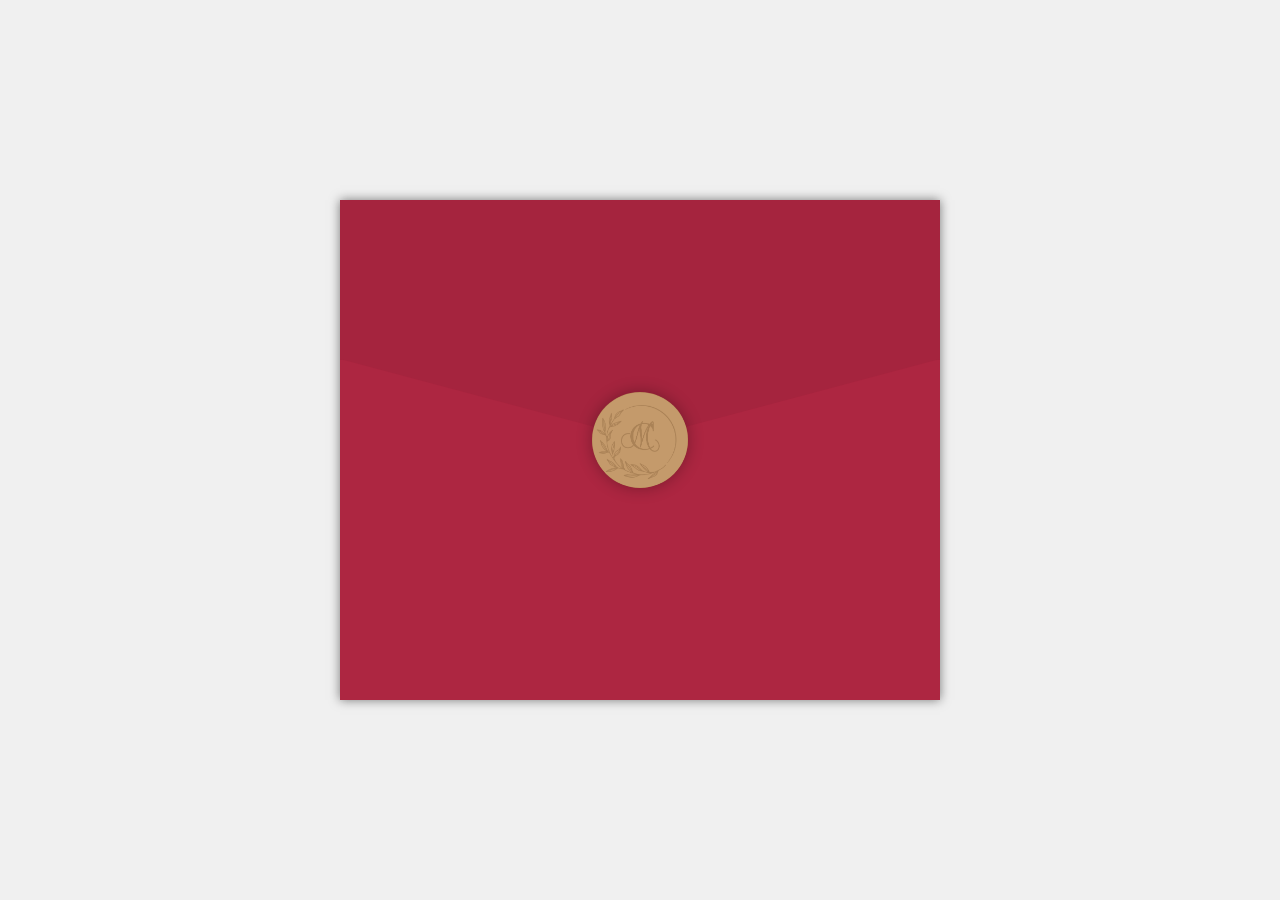
<file: envelope/envelope.html>
<!DOCTYPE html>
<html lang="en">
<head>
    <meta charset="UTF-8">
    <meta name="viewport" content="width=device-width, initial-scale=1.0">
	<link rel="stylesheet" href="paper.css">
	<link rel="stylesheet" href="index.css">
    <title>Convite</title>
</head>
<body>
    <div class="folder open">
        <div class="part top">
            <div class="triangle"></div>
            <div class="triangle-back"></div>
            <div class="seal">
                <img src="images/selo.png" alt="Selo" />
            </div>
            <div class="logo">
                <img src="images/logo.svg" alt="Logo" />
                <span>Unidos pelo amor</span>
            </div>
            <div class="part top-reverse">
                <div class="guests">
                </div>
            </div>
        </div>
        <div class="part middle">
            <div class="paper">
				<div class="names">
					<img src="images/nomes.png" alt="Nomes dos noivos" />
				</div>
				<div class="wedding-date">
					<div>
						<div>Maio</div>
					</div>
					<div class="day">
						<div>24</div>
					</div>
					<div>
						<div>2025</div>
					</div>
				</div>
				<div class="directions">
					<h2>Cerimónia</h2>
					<div>Igreja Paroquial da Abóboda, pelas 12h00</div>
					<h2>Copo D'água</h2>
					<div>Quinta da Barreta, em Alcabideche</div>
				</div>
				<div class="branch-left"></div>
				<div class="branch-right"></div>
			</div>
        </div>
        <div class="part bottom">
            <div class="confirmation">
                <div>Agradecemos confirmação até 01.04.2025</div>
                <div class="phones">
                    <div>Cátia 938 075 590</div>
                    <div>Miguel 916 705 705</div>
                </div>
            </div>
        </div>
    </div>

    <script>
        const folder = document.querySelector('.folder');
        let isOpen = true;

        // get value from query param "guest"
        const urlParams = new URLSearchParams(window.location.search);
        const guests = urlParams.get('guests');

        console.log(guests)

        const guestElem = document.querySelector('.guests').textContent = guests;

        document.body.addEventListener('click', () => {
            if (!isOpen) {
                folder.classList.remove('closing');
                folder.classList.add('open');
                isOpen = true;
            } else {
                folder.classList.add('closing');
                folder.classList.remove('open');
                isOpen = false;
                setTimeout(() => {
                    folder.classList.remove('closing');
                }, 2000);
            }
        });
    </script>
</body>
</html>
</file>
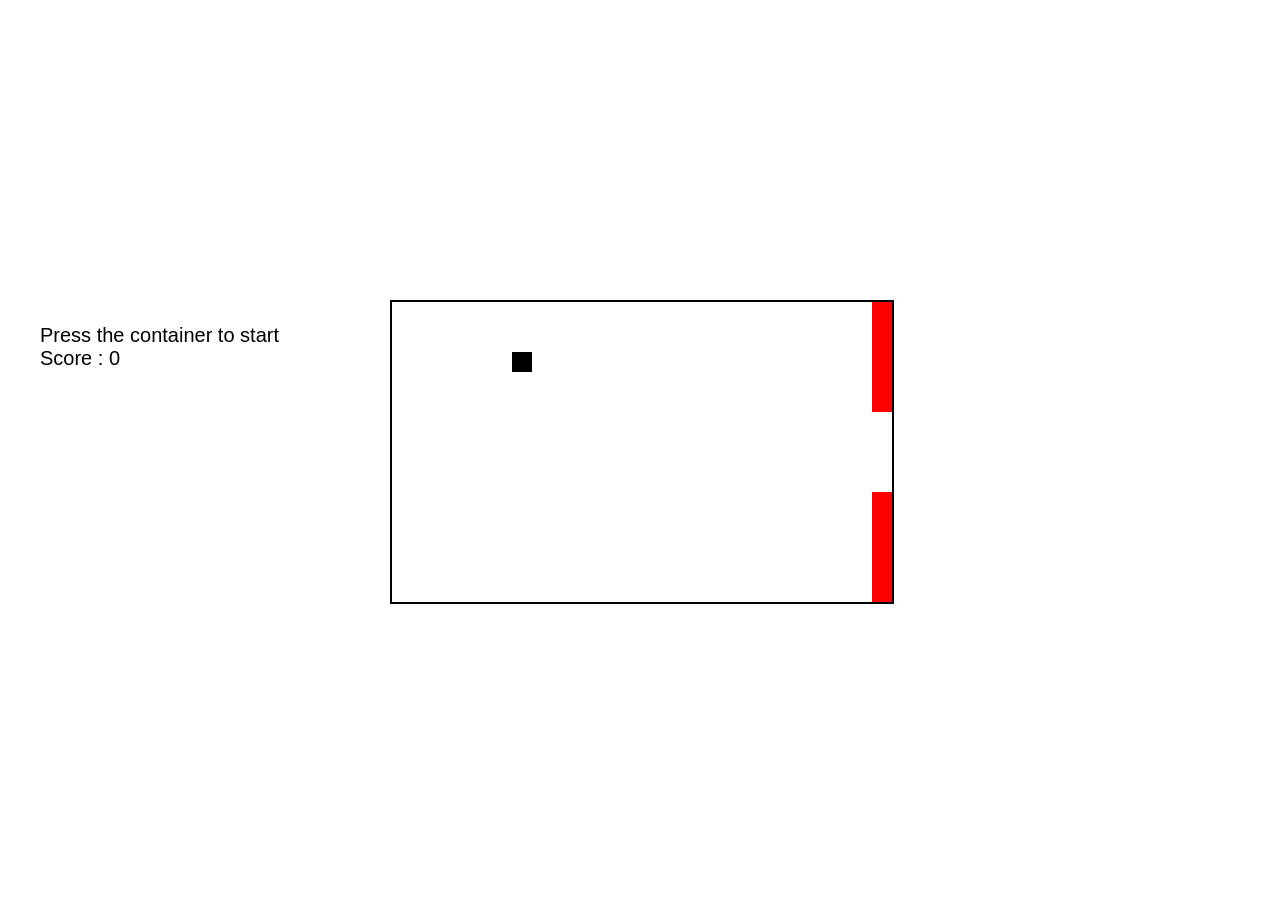
<file: flappy/flappy.html>
<!DOCTYPE html>
<html>
<head>
	<title></title>
	<script src="https://code.jquery.com/jquery-1.10.2.js"></script>
	<script type="text/javascript" src="flappy.js"></script>
	<link rel="stylesheet" type="text/css" href="flappy.css">
</head>
<body id="game">
	<div class="gameBox">
		<div class="bird"></div>
		<div id="block_1" class="block"></div>
		<div id="block_2" class="block"></div>
	</div>
	<div id="reset">
		<div class="resetBox">
			<div class="text" id="padd">You Lost</div>
			<div class="btn_reset">Reset</div>
		</div>
	</div>
	<p id="textBox" class="text">
		<span id="start" class="text">Press the container to start</span><br />
		Score : <span id="score" class="text">0</span></p>
</body>
</html>
</file>
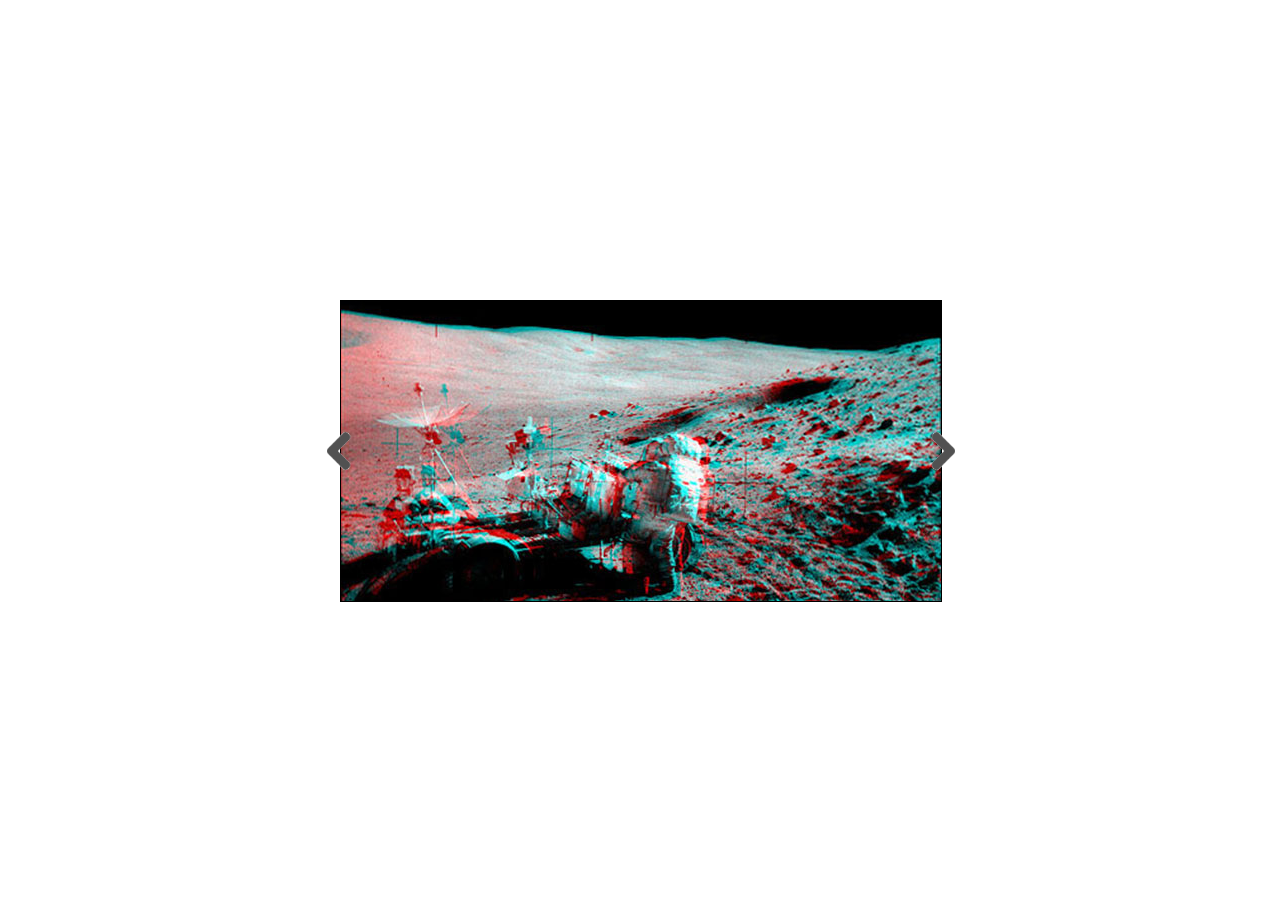
<file: gallery/gallery.html>
<!DOCTYPE html>
<html lang="en">
<head>
    <meta charset="UTF-8">
    <meta name="viewport" content="width=device-width, initial-scale=1.0">
    <meta http-equiv="X-UA-Compatible" content="ie=edge">
    <script src="https://code.jquery.com/jquery-1.10.2.js"></script>
	<script type="text/javascript" src="gallery.js"></script>
	<link rel="stylesheet" type="text/css" href="gallery.css">
    <title>Document</title>
</head>
<body>
    <div id="container">
        <div id="left" class="arrow"><img width="50" height="50" src="images/arrow-left.png" /></div>
        <div id="containerSlider">
            <div id="slider">
                <div id="1" class="images"></div>
                <div id="2" class="images"></div>
                <div id="3" class="images"></div>
                <div id="4" class="images"></div>
                <div id="5" class="images"></div>
            </div>
        </div>
        <div id="right" class="arrow"><img width="50" height="50" src="images/arrow-right.png" /></div>
    </div>
</body>
</html>
</file>
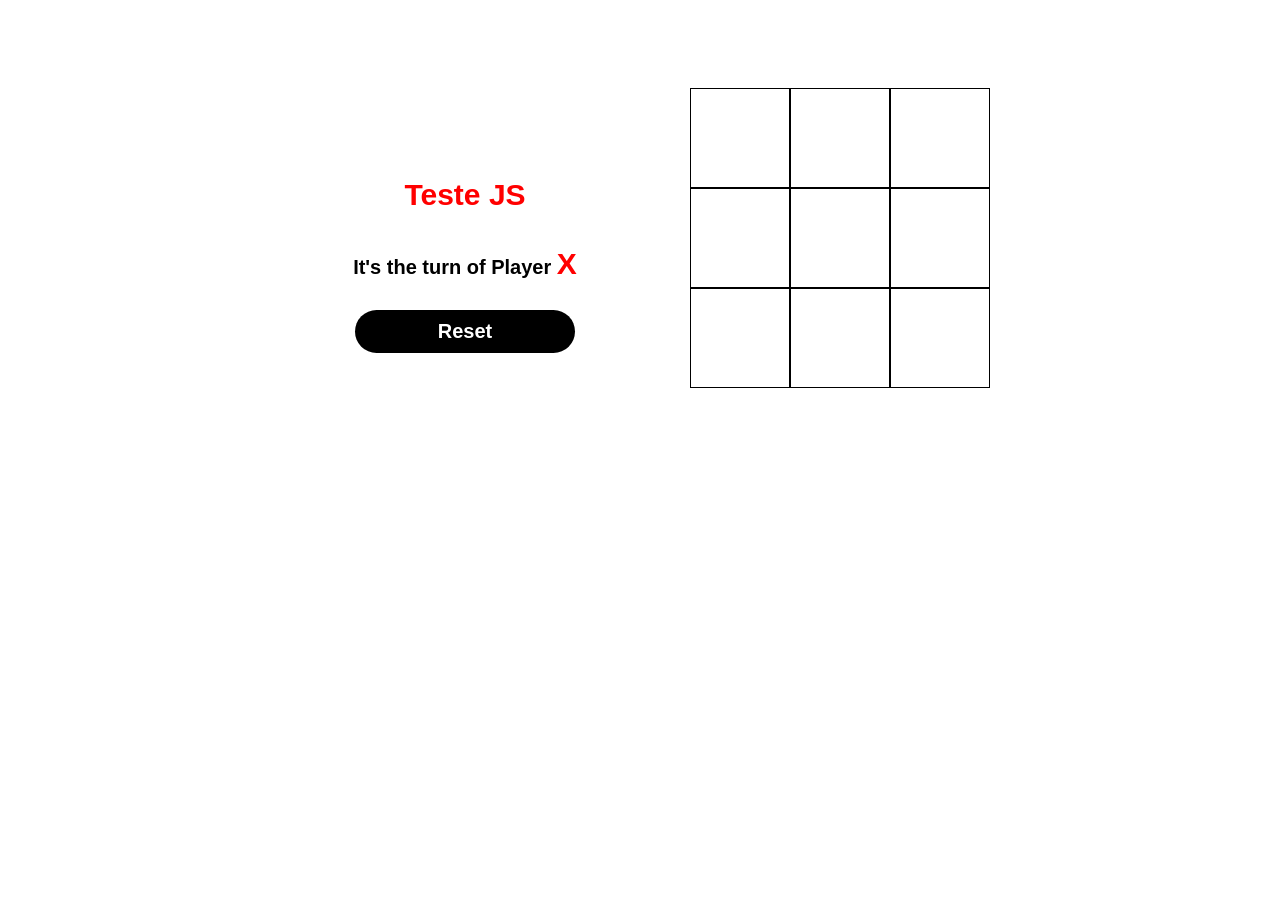
<file: galo/galo.html>
<!DOCTYPE html>
<html>
<head>
	<title></title>
	<script src="https://code.jquery.com/jquery-1.10.2.js"></script>
	<script type="text/javascript" src="js/galo.js"></script>
	<link rel="stylesheet" type="text/css" href="galo.css">
</head>
<body>
	<div id="total">
		<div id="container">
			<div id="text">
				<h1 align="center" class="title">Teste JS</h1>
				<h1 class="turnText">It's the turn of Player <span class="player"></span></h1>
				<h1 align="center" class="button">Reset</h1>
			</div>
			<div id="Table">
				<div id="col1" class="galoCol">
					<div id="q1" class="galoRow"></div>
					<div id="q2" class="galoRow"></div>
					<div id="q3" class="galoRow"></div>
				</div>
				<div id="col2" class="galoCol">
					<div id="q4" class="galoRow"></div>
					<div id="q5" class="galoRow"></div>
					<div id="q6" class="galoRow"></div>
				</div>
				<div id="col3" class="galoCol">
					<div id="q7" class="galoRow"></div>
					<div id="q8" class="galoRow"></div>
					<div id="q9" class="galoRow"></div>
				</div>
			</div>
		</div>
		<div class="popup hide">
			<div class="baloon">
				<h1 class="turnText">Player <span class="playerWon"></span> Won!</h1>
				<h1 align="center" class="button">Reset</h1>
			</div>
		</div>
	</div>
</body>
</html>
</file>
<file: envelope/paper.css>
h1 {
    color: #666;
    position: relative;
    z-index: 1;
    transition: all 1.5s ease-in-out;
  }
  
  h2 {
      font-size: 1em;
      color: #ad2641;
      font-weight: 500;
      margin-bottom: 0.4em;
      margin-top: 2em;
      text-transform: uppercase;
  }
  
  .names {
      margin: 0 2rem 3rem 2rem;
      img {
          width: 100%;
          height: auto;
      }
  }
  
  .wedding-date {
      display: flex;
      justify-content: center;
      gap: 2em;
      color: #747577;
      text-transform: uppercase;
      font-family: serif;
  
      > div {
          display: flex;
          flex-direction: column;
          align-items: center;
          justify-content: center;
          padding: 0.8rem 2.5rem;
          letter-spacing: 0.2rem;
          font-size: 1.2rem;
  
          border-top: 1px solid #747577;
          border-bottom: 1px solid #747577;
      }
  
      .day {
          position: relative;
          min-width: 4em;
          border-top: 0;
          border-bottom: 0;
          padding: 0;
          color: #5b5c5e;
  
          > div {
              font-size: 3.5rem;
              position: absolute;
          }
      }
  }
  
  .directions {
      color: #8c8d90;
      text-align: center;
      margin-top: 3rem;
  }
  
  .seal {
    width: 6rem;
    height: 6rem;
    position: absolute;
    transform: translate(-50%, -50%);
    background: #b2a34f;
    border-radius: 100%;
    box-shadow: 0 0 1em rgba(0, 0, 0, 0.3);
  
    > img {
      width: 100%;
      height: auto;
    }
  }
  
  .branch-left {
    width: 50px;
    height: 200px;
    position: absolute;
    top: 10rem;
    left: 0;
    background: url(images/branch-left.svg) no-repeat;
    background-size: 50px 200px;
  }
  
  .branch-right {
    width: 100px;
    height: 200px;
    position: absolute;
    top: 10rem;
    right: 0;
    background: url(images/branch-right.svg) no-repeat;
    background-position: 50px -150px;
    background-size: 200px 600px;
  }
  
  .paper {
    width: 40em; /* Changed from 25em */
    height: 30em; /* Changed from 15em */
    position: absolute;
    display: block;
    top: 2em;
    left: 2.5em;
    background: #fff;
    -webkit-transition: 1.5s ease-in-out;
    -moz-transition: 1.5s ease-in-out;
    transition: all 1.5s ease-in-out;
    z-index: 1;
    text-align: center;
    padding: 1em;
    box-sizing: border-box;
      box-shadow: 0 0 1em rgba(68, 68, 136, 0.15);
  }
</file>
<file: envelope/index.css>
@keyframes jump-shaking {
    0% { transform: translateX(0) }
    25% { transform: translateY(-9px) }
    35% { transform: translateY(-9px) rotate(10deg) }
    55% { transform: translateY(-9px) rotate(-10deg) }
    65% { transform: translateY(-9px) rotate(10deg) }
    75% { transform: translateY(-9px) rotate(-10deg) }
    100% { transform: translateY(0) rotate(0) }
}
body {
    display: flex;
    justify-content: center;
    align-items: center;
    height: 100vh;
    width: 100vw;
    margin: 0;
    background-color: #f0f0f0;
    perspective: 1000px;
    font-family: 'Times New Roman';
    overflow-x: hidden;
}
.folder {
    cursor: pointer;
    max-width: 600px;
    width: 100%;
    height: 500px;
    position: relative;
    transform-style: preserve-3d;
    transition: transform 2s ease-in-out;
    animation: jump-shaking 1s 2;
}
.part {
    position: absolute;
    
    width: 600px;
    background-color: #ad2641;
    box-sizing: border-box;
    transition: transform 1s ease-in-out;
}
.top, .bottom {
    transform-style: preserve-3d;
}
.top-reverse, .bottom::after {
    content: '';
    position: absolute;
    width: 100%;
    height: 100%;
    backface-visibility: hidden;
    transform: rotateX(180deg);
}
.top { 
    color: white;
    top: -160px;
    z-index: 2;
    height: 160px;
    transform-origin: bottom;
    background-color: #7f1b2f;

    .triangle {
        transform: rotate(0deg);
    }

    .triangle, .triangle-back {
        position: absolute;
        z-index: 3;
        width: 0px;
        height: 0px;
        top: -79.5px;
        border-style: solid;
        border-width: 0 300px 80px 300px;
        border-color: transparent transparent #a5243e transparent;
    }
    .triangle-back {
        z-index: 4;
        left: 0;
        position: absolute;
        transform: rotateX(360deg);
        backface-visibility: hidden;
        border-color: transparent transparent #7f1b2f transparent;
    } 
    .logo {
        display: flex;
        flex-direction: column;
        gap: 1rem;
        top: -20px;
        position: absolute;
        z-index: 5;
        left: 50%;
        transform: translateX(-50%);
        letter-spacing: 1px;
        backface-visibility: hidden;
    }
}
.top-reverse {
    background-color: #a5243e;  /* Orange */

    .guests {
        position: absolute;
        top: 70%;
        left: 50%;
        transform: translate(-50%, -50%);
        font-size: 1.5rem;
        font-weight: 100;
        text-align: center;
        letter-spacing: 2px;
        font-style: italic;
        backface-visibility: hidden;
    }
}
.middle { 
    top: 0;
    height: 500px;
    background-color: #74182a;  /* Blue */
    box-shadow: 0 0 10px rgba(0, 0, 0, 0.5);
}
.bottom { 
    z-index: 1;
    bottom: -340px;
    height: 340px;
    transform-origin: top;
    background-color: #7f1b2f;  /* Purple */
}
.bottom::after {
    background-color: #ad2641;  /* Deep Orange */
}
.folder.open .top {
    transform: rotateX(-180deg);
    transition-delay: 1s;
}
.folder.open .bottom {
    transform: rotateX(180deg);
}
.folder.closing .top {
    transition-delay: 0s;
}
.folder.closing .bottom {
    transition-delay: 1s;
}
.paper {
    margin: 20px;
    width: 560px;
    height: 460px;
    left: 0;
    top: 0;
} 
.seal, .seal-back {
    position: absolute;
    top: -80px;
    left: 50%;
    width: 6rem;
    height: 6rem;
    border-radius: 100%;
    transform: translate(-50%, -50%) rotateX(180deg);
    background-color: #b78a59;
}
.seal {
    z-index: 3;
    top: -80px;
}
.branch-left {
    top: 5rem;
    left: 0;
}
.branch-right {
    top: 14rem;
    right: 0;
}
.confirmation {
    position: absolute;
    left: 50%;
    transform: translateX(-50%);
    margin: auto;
    text-align: center;
    padding: 40px;
    color: white;
    letter-spacing: 1px;
    width: 350px;
}
.confirmation .phones {
    margin-top: 20px;
    display: flex;
    justify-content: space-between;
}
</file>
<file: flappy/flappy.css>
#game{
	margin: 0;
	padding: 0;
}
#block_1{
	position: absolute;
	bottom:0;
	right: 0;
}
#block_2{
	position: absolute;
	top:0;
	right: 0;
}
#reset{
	display: none;
	position: absolute;
	top:0;
	left: 0;
	background-color: rgba(0, 0, 0, .5);
	width: 100%;
	height: 100%;
}
#textBox{
	padding: 0 40px;
}
.gameBox{
	overflow: hidden;
	position: relative;
	width: 500px;
	height: 300px;
	border: 2px solid #000000;
}
.bird{
	position: absolute;
	top: 50px;
	left: 120px;
	width: 20px;
	height: 20px;
	background-color: #000000;
}
.block{
	position: absolute;
	width: 20px;
	height: 110px;
	background-color: #ff0000;
}
.resetBox{
	overflow: hidden;
	position: relative;
	text-align: center;
	width: 500px;
	height: 300px;
	background-color: #ffffff;
	border: 2px solid #000000;
}
#padd{
	padding: 60px;
}
.text{
	font-family: Arial, Helvetica, sans-serif;
	font-size: 20px;
}
.btn_reset{
	background: #000000;
	font-family: Arial, Helvetica, sans-serif;
	font-size: 20px;
	color: #ffffff;
	text-align: center;
	border-radius: 20px;
	width: 300px;
	padding: 20px;
	margin: 0 auto;
	cursor: pointer;
}
</file>
<file: gallery/gallery.css>
body{
    margin: 0;
    padding: 0;
}
#container{
    width: 600px;
    height: 300px;
    position: relative;
    top:0;
    left: 0;
    border: 1px solid #000000;
}
#containerSlider{
    overflow: hidden;
    position: absolute;
    top:0;
    left: 0;
    width: 600px;
    height: 300px;
}
.arrow{
    font-family: Arial, Helvetica, sans-serif; 
    font-size: 40px; 
    color: #000000;
    cursor: pointer;
    z-index: 100;
}
#slider{
    width: 1200px;
    height: 300px;
    position: absolute;
    top: 0;
    left: 0;
}
#left{
    position: absolute;
    top: 0;
    left: 0;
    width: 50px;
    height: 50px;
}
#right{
    position: absolute;
    top: 0;
    right: 0;
    width: 50px;
    height: 50px;
}
.images{
    width: 600px;
    height: 300px;
    float: left;
    display: block;
}
</file>
<file: galo/galo.css>
#otal{
	position: relative;
}
#container{
	display: block;
	margin: auto;
	width: 700px;
	padding-top: 80px;
}
#text{
	padding-top: 70px;
	margin: auto;
	width: 350px;
	float: left;
}
#Table{
	float: right;
	width: 300px;
	height: 300px;
}
.title{
	font-family: Arial;
	font-size: 30px;
	color:#ff0000;
	text-align: center;
}
.turnText{
	font-family: Arial;
	font-size: 20px;
	color:#000000;
	text-align: center;
	padding: 15px 0;
}
.player{
	font-family: Arial;
	font-size: 30px;
	color:#ff0000;
}
.playerWon{
	font-family: Arial;
	font-size: 30px;
	color:#ff0000;
}
.button{
	font-family: Arial;
	font-size: 20px;
	padding:10px;
	width: 200px;	
	margin: auto;
	background-color: #000000;
	text-align: center;
	color:#ffffff;
	cursor: pointer;
	border-radius: 30px;
}
.galoCol{
	display: block;
	float: left;
	width: 300px;
	height: 100px;
}
.galoRow{
	display: block;
	float: left;
	width: 98px;
	height: 98px;
	font-size: 20px;
	font-family: Arial;
	text-align: center;
	border: 1px solid #000000;
}
.selectedX{
	background-color: #ff0000;
}
.selectedO{
	background-color: #000000;
}
.popup{
	width: 100%;
	height: 100%;
	position: absolute;
	top: 0;
	left: 0;
	background-color: rgba(0, 0, 0, 0.7);
}
.baloon{
	background-color: #ffffff;
	border-radius: 30px;
	position: absolute;
	margin-left: auto;
	margin-right: auto;
	top: 30%;
	left: 0;
	right: 0;
	width: 300px;
	height: 200px;
}
.show{
	display: block;
}
.hide{
	display: none;
}
</file>
